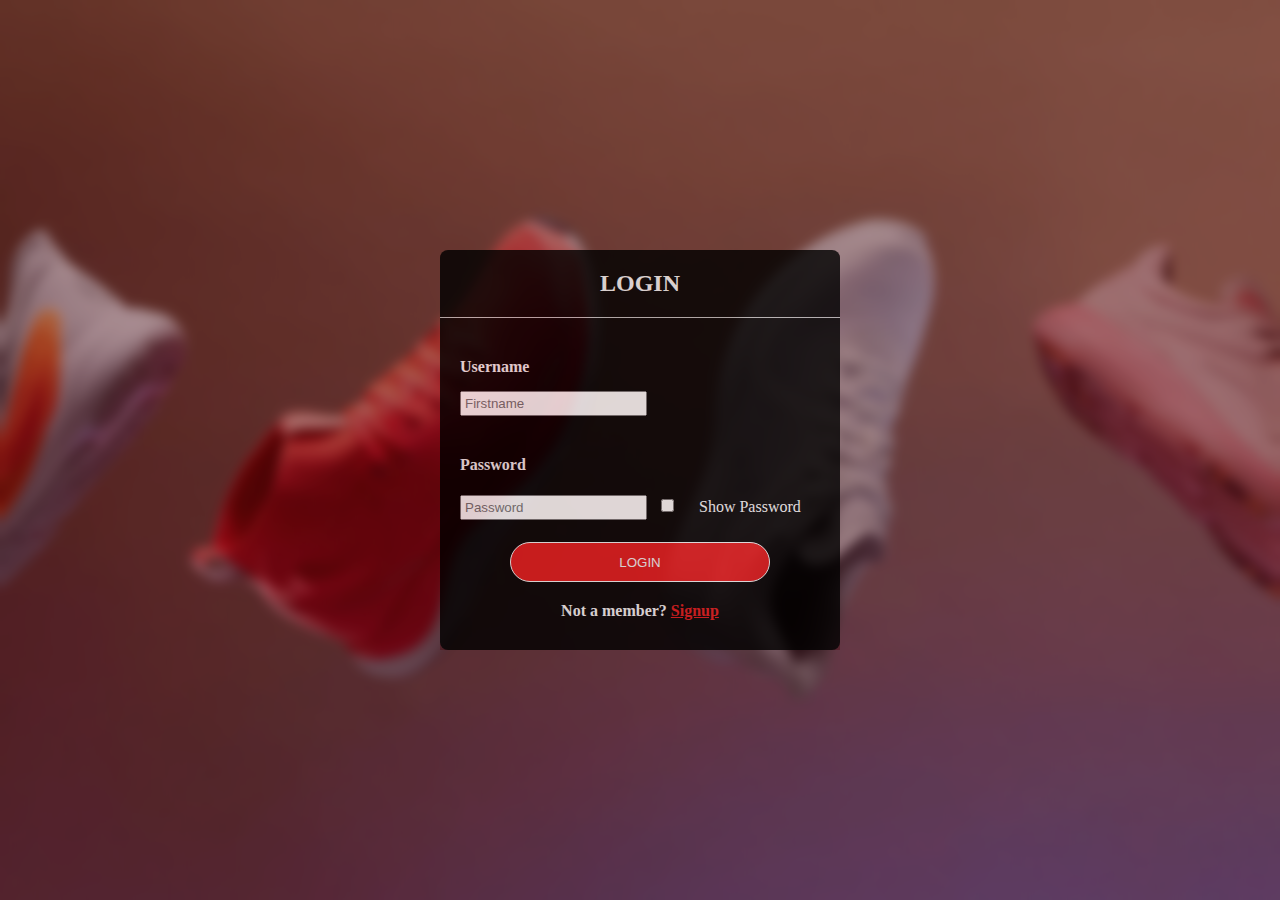
<file: index.html>
<!DOCTYPE html>
<html lang="en">
<head>
    <meta charset="UTF-8">
    <meta http-equiv="X-UA-Compatible" content="IE=edge">
    <meta name="viewport" content="width=device-width, initial-scale=1.0">
    <link rel="stylesheet" href="style.css">
    <script src="function.js"></script>
    <title>Login</title>
</head>
<body>
   
	<div class="card">
        <div class="blur">
            <div class="textbox">
                <h2>LOGIN</h2>
                <p>Username</p>
		        <input class="inputs" type="text" name="" placeholder="Firstname">

                <p>Password</p>
		        <input class="inputs" type="password"  id="myInput" name="" placeholder="Password">


		        <input style="margin: 10px;" type="checkbox" onclick="myFunction()"><label for="checkbox">Show Password</label>
                <form action="home.html">
                    <button class="button1" onclick="alert_login()">LOGIN</button>
			    </form>
                <div class="signup">
                    Not a member? <a href="register.html">Signup</a> 
                </div>
		        
            </div>
        </div>
    </div>
	
	  
</body>
</html>
</file>
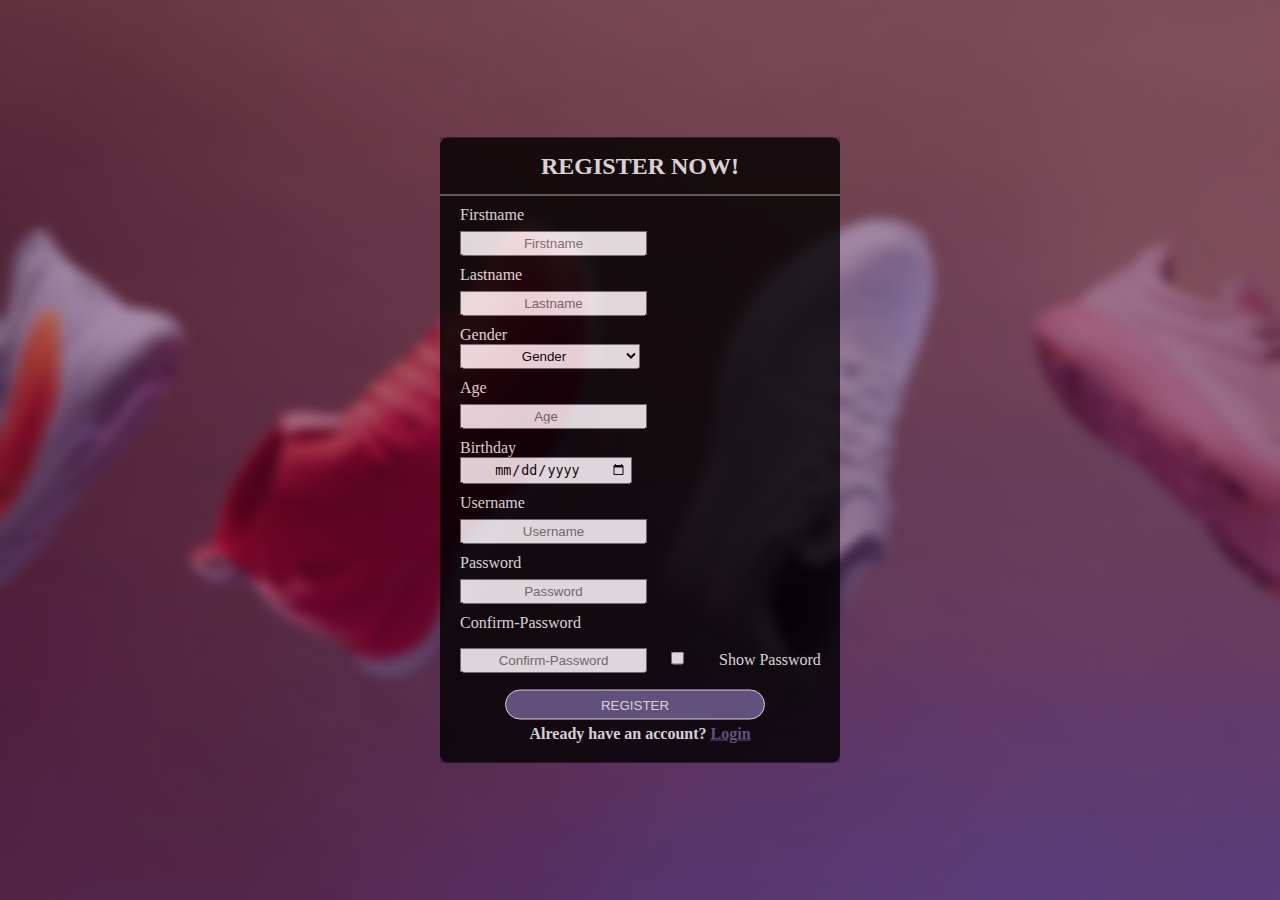
<file: register.html>
<!DOCTYPE html>
<html lang="en">
<head>
    <meta charset="UTF-8">
    <meta http-equiv="X-UA-Compatible" content="IE=edge">
    <meta name="viewport" content="width=device-width, initial-scale=1.0">
    <link rel="stylesheet" href="style.css">
    <script src="function.js"></script>
    <title>Register</title>
</head>
<body>
    <div class="register">
        <div class="blur2">
            <div class="textbox2">
                <h2>REGISTER NOW!</h2>
                <p class="label">Firstname</p>
                <input class="inputs2" type="text" name="" placeholder="Firstname">

                <p class="label">Lastname</p>
		        <input class="inputs2" type="text" name="" placeholder="Lastname">
		        
                <p class="label">Gender</p>
		        <select class="select">
			        <option>Gender</option>
			        <option>Male</option>
			        <option>Female</option>
		        </select>

                <p class="label">Age</p>
		        <input class="inputs2" type="number" name="" placeholder="Age">
		        
                <p class="label">Birthday</p>
		        <input class="date" type="date" name="" placeholder="Birthday">
		  
                <p class="label">Username</p>
		        <input class="inputs2" type="text" name="" placeholder="Username">

                <p class="label">Password</p>
                <input class="inputs2" type="password"  id="myInput" name="" placeholder="Password">
		        
                <p class="label">Confirm-Password</p>
		        <input class="inputs2" type="password"  id="myInput1" name="" placeholder="Confirm-Password">
		        

		        <input style="margin: 20px;" type="checkbox" onclick="myFunction()"><label for="checkbox">Show Password</label>

                <form action="index.html">
                    <button class="button2" onclick="alert_ss()">REGISTER</button>
			    </form>
                <div class="login">
                    Already have an account? <a href="index.html">Login</a> 
                </div>

		    </div>
        </div>
    </div>

    
</body>
</html>
</file>
<file: style.css>
*{
    margin: 0;
    padding: 0;
    box-sizing: border-box;
     
}

ul {
    list-style: none;
}

.navbar{
    position: absolute;
    top: 0;
    left: 0;
    display: flex;
    width: 100%;
    justify-content: space-between;
    padding: 20px;
    color: whitesmoke;
}

.nav{
    display: flex;
    align-items: center;
}

.nav a{
    margin: 0 30px;
    color: whitesmoke;
    text-decoration: none;
    font-weight: bold;
  
}

.nav a:hover{
    background: #E21818;
    color: whitesmoke;
}
  

header{
    width: 100%;
    height: 100vh;
    background-image: url("images/business bg.png");
    background-position: bottom;
    background-size: cover;
    display: flex;
    align-items: flex-end;
    justify-content: center;
}

.header-content {
    margin-bottom: 150px;
    color: whitesmoke;
    text-align: center;
}

.header-content h1 {
    font-size: 4vmin;
  
}

.line {
    width: 350px;
    height: 4px;
    background: #E21818;
    margin: 10px auto;
    border-radius: 5px;
}

.header-content h2 {
    font-size: 8vmin;
    margin-bottom: 50px;
    margin-top: 30px;
    color: transparent;
    -webkit-text-stroke: 1px white;
    background: url("images/back3.png");
    background-clip: text;
    -webkit-background-clip: text;
    background-size: 50%;
    background-position: 0 0 ;
    animation: back 20s linear infinite;
}
@keyframes back{
  100%{
    background-position: 2000px 0;
  }

}

.btn {
    padding: 8px 15px;
    background: #E21818;
    border-radius: 8px;
    color: whitesmoke;
}

  /*About Section*/

.about{
    background: #000;
    padding: 120px 0px;
    width: 100%;
}

.about img {
    height: auto;
    width: 420px;
    display: flex;
}
  .about-text {
    width: 550px;
}
  .about-img {
    width: 1130px;
    max-width: 95%;
    margin: 0 auto;
    display: flex;
    align-items: center;
    justify-content: space-around;
}
  .about-text h1 {
    color: whitesmoke;
    font-size: 50px;
    text-transform: capitalize;
    margin-bottom: 20px;
}
  span{
    color:#E21818;
}
  .about-text p {
    color: whitesmoke;
    letter-spacing: 1px;
    line-height: 28px;
    font-size: 18px;
    text-align: justify;
    margin-bottom: 45px;
}

/*Shop section*/
  .shop{
    margin-left: 2rem;
    margin-right: 2rem;
}
  .product{
    text-align: center;
    font-size: 5vmin;
    color: #E21818;
    margin-top: 3rem;
}
  .product-list{
    display: grid;
    grid-template-columns: repeat(3, minmax(220px, auto));
    align-items: center;
    gap: 2.5rem;
    margin-top: 4.5rem;
    text-align: center;
    margin-bottom: 3rem;
  }
  .row{
    position: relative;
    cursor: pointer;
  }
 .row h4{
  font-size: 15px;
  margin-bottom: 5px;
  font-weight: bold;
  text-transform: uppercase;
  transition: all .50s ease;
 }
 .row h4:hover{
  color: #E21818;
  cursor: pointer;
 }
 .row h5{
  color: #000;
  font-size: 18px;
  font-weight: 600;
 }
 .row .bbtn a{
  position: absolute; 
  left: 0;
  right: 0;
  padding: 4px;
  border-radius: 5px;
  color: whitesmoke;
  background: #635985;
  text-decoration: none;
  transition: opacity 0.5s;
  opacity: 0;
 }
 .row:hover .bbtn a{
  opacity: 1;
 }

 /*FAQs section*/
 .faqs{
  padding: 50px 50px;
  background: #000;
  height: 100vh;
 }
 .faqs-content{
  color: whitesmoke;
 }
.faqs-content .box{
  margin-top: 2rem;
  left: 0;
  right: 0;
}
 .faqs-text h2{
  text-align: justify;
  display: flex;
  color: #E21818;
  font-size: 7vmin;
  margin-top: 4rem;
  margin-bottom: 2rem;
 }
 .box h1{
  text-align: justify;
  display: flex;
  color: #635985;
  font-size: 20px;
  margin-bottom: 0.5rem;
 }
 .box p{
  text-align: justify;
  display: flex;
  color: whitesmoke;
 }
 .box .icon{
  min-width: 60px;
  display: flex;
  align-items:baseline;
  margin-bottom: 1rem;
  font-size: 28px;
 }

  /*Contact section*/
  .contact{
    position: relative;
    min-height: 100vh;
    padding: 50px 100px;
    display: flex;
    justify-content: center;
    align-items: center;
    flex-direction: column;
    background: url("images/business bg2.png");
    background-size: cover;
  }
  .contact-content{
    max-width: 800px;
    text-align: center;
  }
  .contact-content h2{
    font-size: 36px;
    font-weight: 600;
    color: whitesmoke;
    margin-bottom: 1rem;
  }
  .contact .contact-content p{
    font-size: 15px;
    margin-bottom: 1.5rem;
    color: white;
  }
  .container{
    width: 100%;
    display: flex;
    justify-content: center;
    align-items: center;
    margin-top: 30px;
  }
  .container .info{
    width: 50%;
    display: flex;
    flex-direction: column;
  }
  .container .info .box{
    position: relative;;
    padding: 20px 0;
    display: flex;
  }
  .container .info .box .text{
    display: flex;
    margin-left: 20px;
    font-size: 16px;
    color: whitesmoke;
    flex-direction: column;
    font-weight: 300;
  }
  .container .info .box .text h3{
    font-weight: 500px;
    color: #E21818;
  
  }
  .contactform{
    width: 40%;
    padding: 40px;
    background: whitesmoke;
  }
  .contactform h2{
    font-size: 30px;
    color: #635985;
    font-weight: 600;
  }
  .contactform .inputBox{
    position: relative;
    width: 100%;
    margin-top: 10px;
  }
  .contactform .inputBox input, 
  .contactform .inputBox textarea {
    width: 100%;
    padding: 5px 0;
    font-size: 16px;
    margin: 10px 0;
    border-bottom: 2px solid #333;
    border: none;
    outline: none;
    resize: none;
  }
  .contactform .inputBox span{
    position: absolute;
    left: 0;
    padding: 5px 0;
    font-size: 16px;
    margin: 10px 0;
    pointer-events: none;
    transition: 0.5s;
    color: #666;
  }
  .contactform .inputBox input:focus ~ span,
  .contactform .inputBox input:valid ~ span,
  .contactform .inputBox textarea:focus ~ span,
  .contactform .inputBox textarea:valid ~ span {
    color: #e91e63;
    font-size: 12px;
    transform: translate(-20px);
  }
  .contactform .inputBox a{
    position: absolute; 
    left: 0;
    right: 0;
    padding: 4px;
    border-radius: 5px;
    color: whitesmoke;
    background: #635985;
    text-decoration: none;
    transition: opacity 0.5s;
    text-align: center;
    opacity: 0;
  }
   .contactform:hover .inputBox a{
    opacity: 1;
   }

 /*Login Section*/

.card {
  height: 100vh;
  width: 100%;
  background-image: url("images/login_bg.png");
  background-position: center;
  background-size: cover;
}

.blur {
  background: rgba(65, 5, 8, 0.442);
  backdrop-filter: blur(6px); 
  height: 100vh;
	width: 100%;
}

.textbox {
  position: absolute;
  top:50%;
  left:50%;
  transform: translate(-50%, -50%);
  width: 400px;
  height: 400px;
  background: #000;
  border-radius: 8px;
  opacity: 0.8;
}

.textbox h2 {
  text-align: center;
  font-weight: bold;
  color: whitesmoke;
  padding: 20px 0 20px 0;
  border-bottom: 1px solid silver;
}

.textbox .inputs {
  color: #000;
  text-align: justify;
  padding: 3px;
  margin-left: 20px;
} 

.textbox p {
  color: whitesmoke;
  text-align: justify;
  margin-top: 40px;
  margin-left: 20px;
  font-weight: bold;
  margin-bottom: 15px;
}

label {
  margin: 15px;
  color: whitesmoke;
}

.textbox .button1 {
  background: #E21818;
  font-size: bolder;
  border-radius: 20px;
  width: 65%;
  height: 40px;
  border: 1px solid;
  color: whitesmoke;
  margin-top: 20px;
  margin-left: 70px;
  text-align: center;
}

.signup {
  margin: 20px 0;
  text-align: center;
  font-weight: bold;
  color: whitesmoke;
}

.signup a {
  color: #E21818;
}

/*Register Section*/
.register {
  height: 100vh;
  width: 100%;
  background-image: url("images/login_bg2.png");
  background-position: center;
  background-size: cover;
}

.blur2 {
  background: rgba(60, 5, 65, 0.442);
  backdrop-filter: blur(6px); 
  height: 100vh;
	width: 100%;
}

.textbox2 {
  position: absolute;
  top:50%;
  left:50%;
  transform: translate(-50%, -50%);
  width: 400px;
  height: 625px;
  background: #000;
  border-radius: 8px;
  opacity: 0.8;
}

.textbox2 h2 {
  text-align: center;
  font-weight: bold;
  color: whitesmoke;
  padding: 15px 0 15px 0;
  border-bottom: 1px solid silver;
}

.textbox2 .inputs2 {
  color: #000;
  text-align: center;
  padding: 3px;
  margin-top: 7px;
  margin-left: 20px;
} 

.textbox2 .label {
  color: whitesmoke;
  text-align: justify;
  margin-left: 20px;
  margin-top: 10px;
}

.select {
  text-align: center;
  padding: 3px;
  margin-left: 20px;
  width: 45%;
}

.date {
  text-align: center;
  padding: 3px;
  margin-left: 20px;
  width: 43%;

}

.textbox2 .button2 {
  background: #635985;
  font-size: bolder;
  border-radius: 20px;
  width: 65%;
  height: 30px;
  border: 1px solid;
  color: whitesmoke;
  margin-top: 5px;
  margin-left: 65px;
  text-align: center;
}

.login {
  margin: 5px 0;
  text-align: center;
  font-weight: bold;
  color: whitesmoke;
}

.login a {
  color: #635985;
}
</file>
